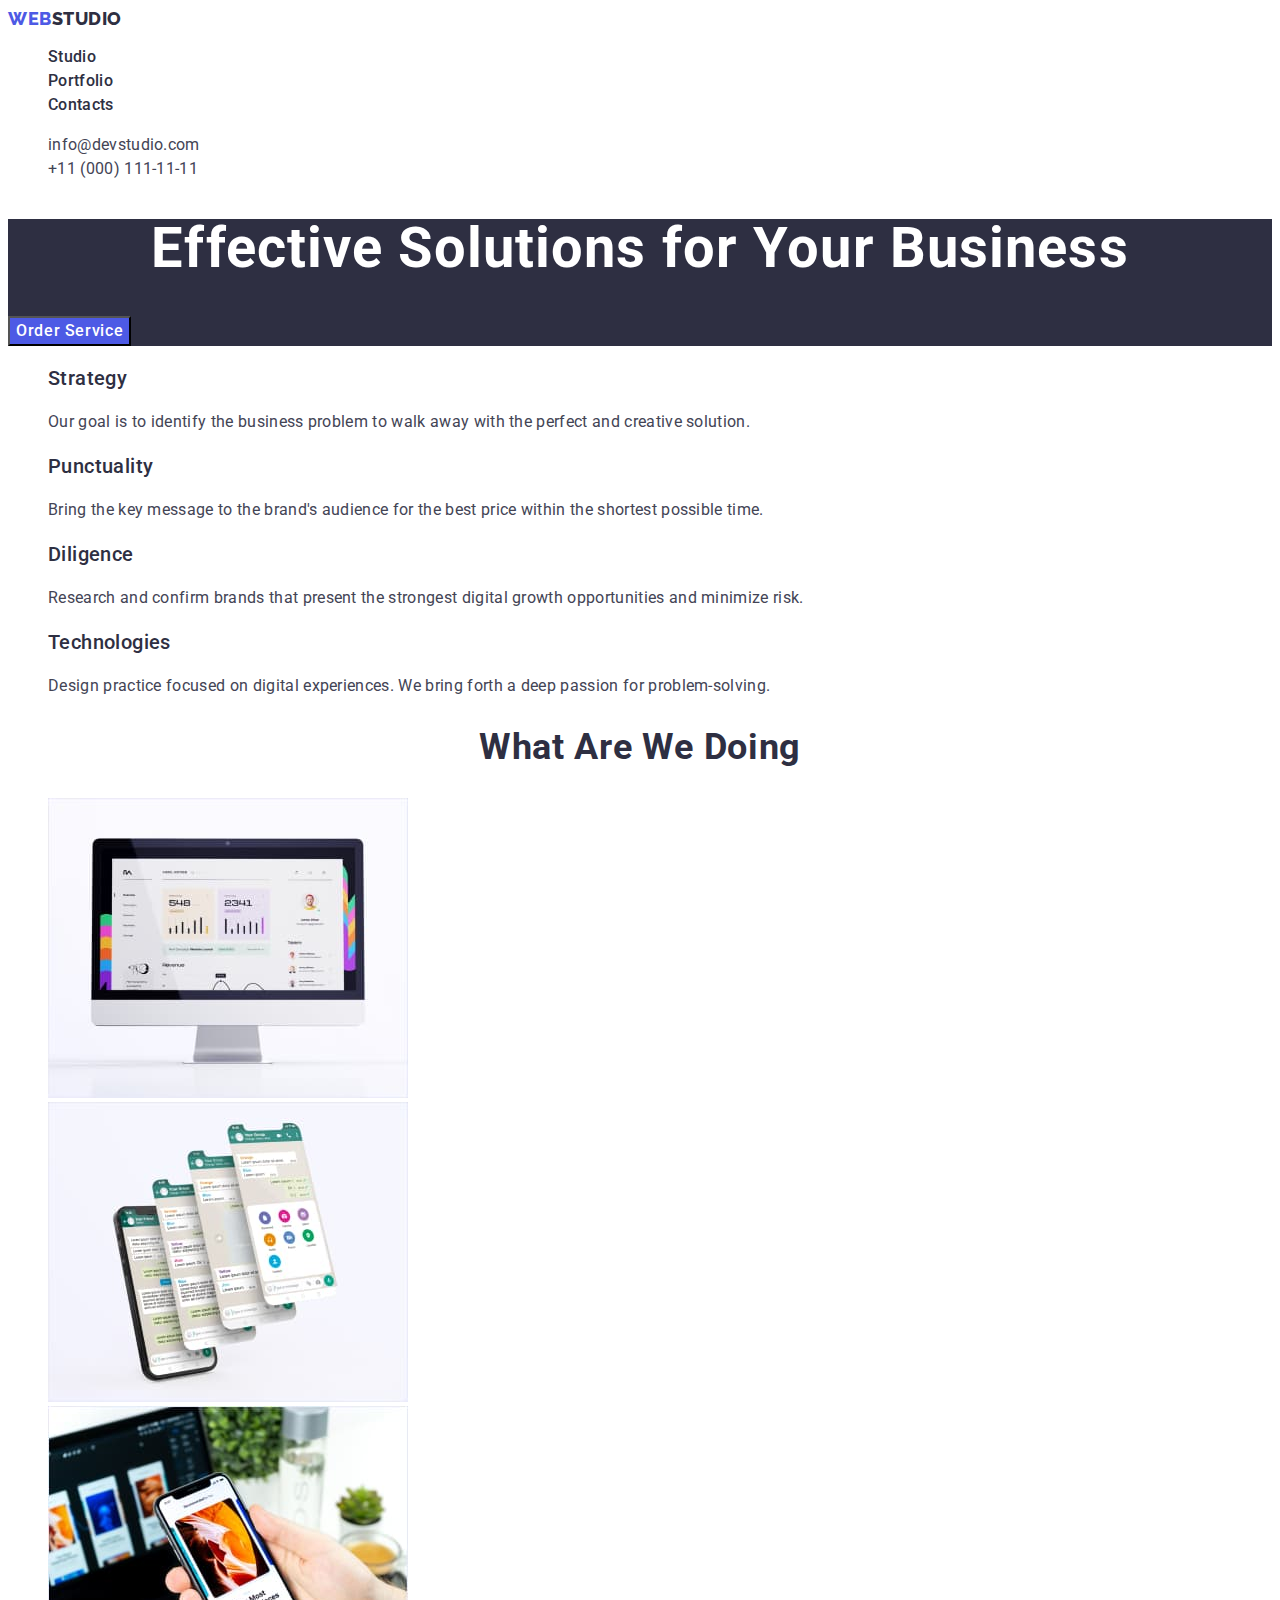
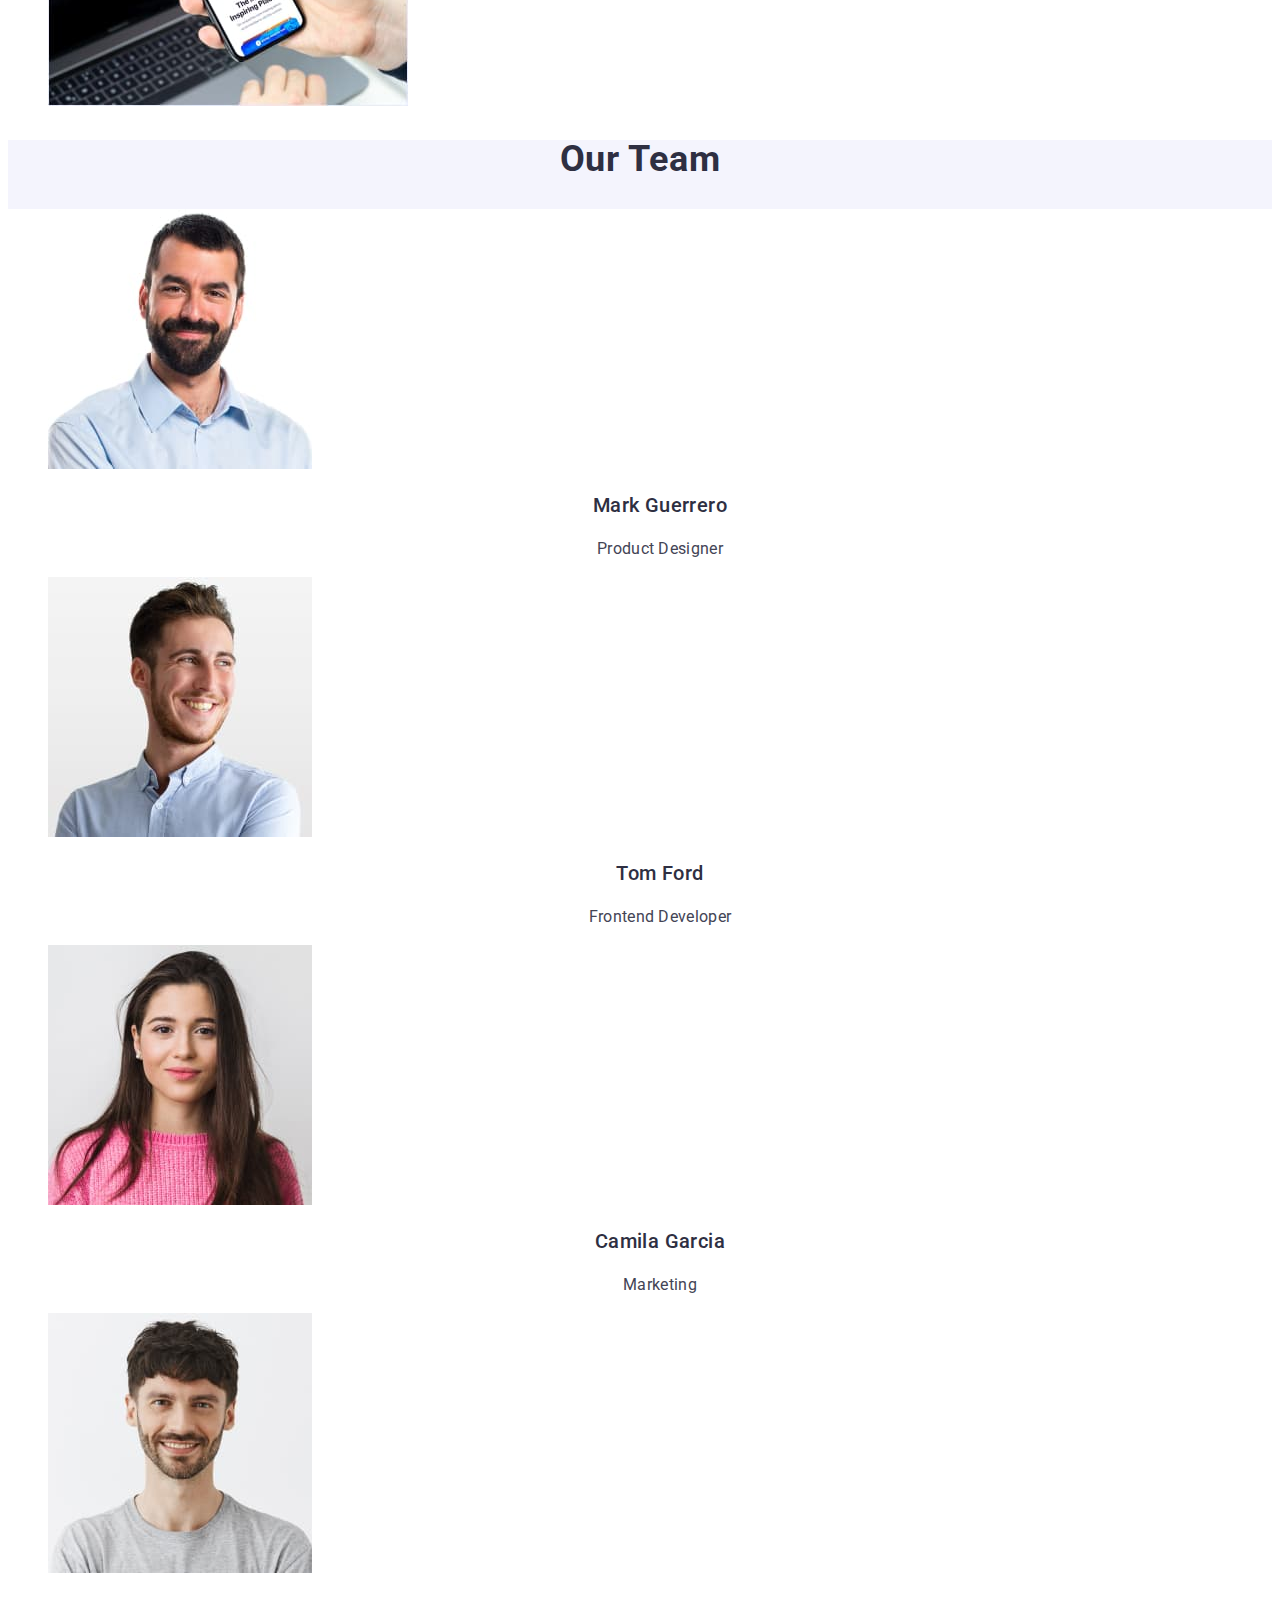
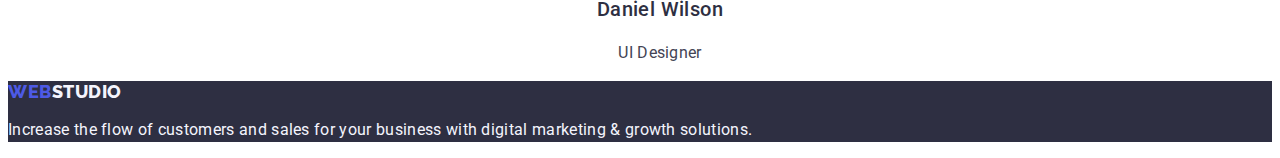
<file: index.html>
<!DOCTYPE html>
<html lang="en">
  <head>
    <meta charset="UTF-8" />
    <meta http-equiv="X-UA-Compatible" content="IE=edge" />
    <meta name="viewport" content="width=device-width, initial-scale=1.0" />
    <link rel="preconnect" href="https://fonts.googleapis.com" />
    <link rel="preconnect" href="https://fonts.gstatic.com" crossorigin />
    <link rel="preconnect" href="https://fonts.googleapis.com" />
    <link rel="preconnect" href="https://fonts.gstatic.com" crossorigin />
    <link rel="preconnect" href="https://fonts.googleapis.com" />
    <link rel="preconnect" href="https://fonts.gstatic.com" crossorigin />
    <link rel="preconnect" href="https://fonts.googleapis.com" />
    <link rel="preconnect" href="https://fonts.gstatic.com" crossorigin />
    <link rel="preconnect" href="https://fonts.googleapis.com" />
    <link rel="preconnect" href="https://fonts.gstatic.com" crossorigin />
    <link rel="preconnect" href="https://fonts.googleapis.com" />
    <link rel="preconnect" href="https://fonts.gstatic.com" crossorigin />
    <link
      href="https://fonts.googleapis.com/css2?family=Raleway:wght@800&amp;family=Roboto:wght@400;500;700;900&amp;display=swap"
      rel="stylesheet"
    />
    <title>Web studio</title>
    <link rel="stylesheet" href="./css/styles.css" />
  </head>

  <body>
    <header class="header">
      <nav class="header-navigation">
        <a class="header-logo link">Web<span>Studio</span></a>
        <ul class="header-menu-list list">
          <li class="header-menu-item">
            <a class="header-menu-link link" href="./index.html">Studio</a>
          </li>
          <li class="header-menu-item">
            <a class="header-menu-link link" href="./portfolio.html"
              >Portfolio</a
            >
          </li>
          <li class="header-menu-item">
            <a class="header-menu-link link" href="">Contacts</a>
          </li>
        </ul>
      </nav>
      <address class="header-adress">
        <ul class="header-contacts list">
          <li class="header-contacts-item">
            <a
              class="header-contacts-link link"
              href="mailto:info@devstudio.com"
              >info@devstudio.com</a
            >
          </li>
          <li class="header-contacts-item">
            <a class="header-contacts-link link" href="tel:+110001111111"
              >+11 (000) 111-11-11</a
            >
          </li>
        </ul>
      </address>
    </header>

    <main>
      <section class="hero">
        <h1 class="hero-title">Effective Solutions for Your Business</h1>
        <button class="hero-button" type="button">Order Service</button>
      </section>

      <section class="feature">
        <h2 hidden>Feature list</h2>
        <ul class="feature-list list">
          <li class="feature-list-item list">
            <h3 class="feature-list-title">Strategy</h3>
            <p class="feature-list-text">
              Our goal is to identify the business problem to walk away with the
              perfect and creative solution.
            </p>
          </li>
          <li class="feature-list-item">
            <h3 class="feature-list-title">Punctuality</h3>
            <p class="feature-list-text">
              Bring the key message to the brand's audience for the best price
              within the shortest possible time.
            </p>
          </li>
          <li class="feature-list-item">
            <h3 class="feature-list-title">Diligence</h3>
            <p class="feature-list-text">
              Research and confirm brands that present the strongest digital
              growth opportunities and minimize risk.
            </p>
          </li>
          <li class="feature-list-item">
            <h3 class="feature-list-title">Technologies</h3>
            <p class="feature-list-text">
              Design practice focused on digital experiences. We bring forth a
              deep passion for problem-solving.
            </p>
          </li>
        </ul>
      </section>

      <section class="products">
        <h2 class="products-title">What are we doing</h2>
        <ul class="products-list list">
          <li class="products-list-item">
            <img
              src="./images/img1.jpg"
              alt="PC-app"
              width="360"
              height="300"
            />
          </li>

          <li class="products-list-item">
            <img
              src="./images/img2.jpg"
              alt="Phone-app"
              width="360"
              height="300"
            />
          </li>
          <li class="products-list-item">
            <img
              src="./images/img3.jpg"
              alt="Mobile-app"
              width="360"
              height="300"
            />
          </li>
        </ul>
      </section>

      <section class="team">
        <h2 class="team-title">Our Team</h2>
        <ul class="team-title-list list">
          <li class="team-list-item">
            <img
              src="./images/imgdev1.jpg"
              alt="Mark-Guerrero"
              width="264"
              height="260"
            />
            <h3 class="team-list-name">Mark Guerrero</h3>
            <p class="team-list-prof">Product Designer</p>
          </li>
          <li class="team-list-item">
            <img
              src="./images/imgdev2.jpg"
              alt="Tom-Ford"
              width="264"
              height="260"
            />
            <h3 class="team-list-name">Tom Ford</h3>
            <p class="team-list-prof">Frontend Developer</p>
          </li>
          <li class="team-list-item">
            <img
              src="./images/imgdev3.jpg"
              alt="Camila-Garcia"
              width="264"
              height="260"
            />
            <h3 class="team-list-name">Camila Garcia</h3>
            <p class="team-list-prof">Marketing</p>
          </li>
          <li class="team-list-item">
            <img
              src="./images/imgdev4.jpg"
              alt="Daniel-Wilson"
              width="264"
              height="260"
            />
            <h3 class="team-list-name">Daniel Wilson</h3>
            <p class="team-list-prof">UI Designer</p>
          </li>
        </ul>
      </section>
    </main>

    <footer class="footer">
      <a class="footer-logo link">Web<span class="span-footer">Studio</span></a>
      <p class="footer-text">
        Increase the flow of customers and sales for your business with digital
        marketing & growth solutions.
      </p>
    </footer>
  </body>
</html>
</file>
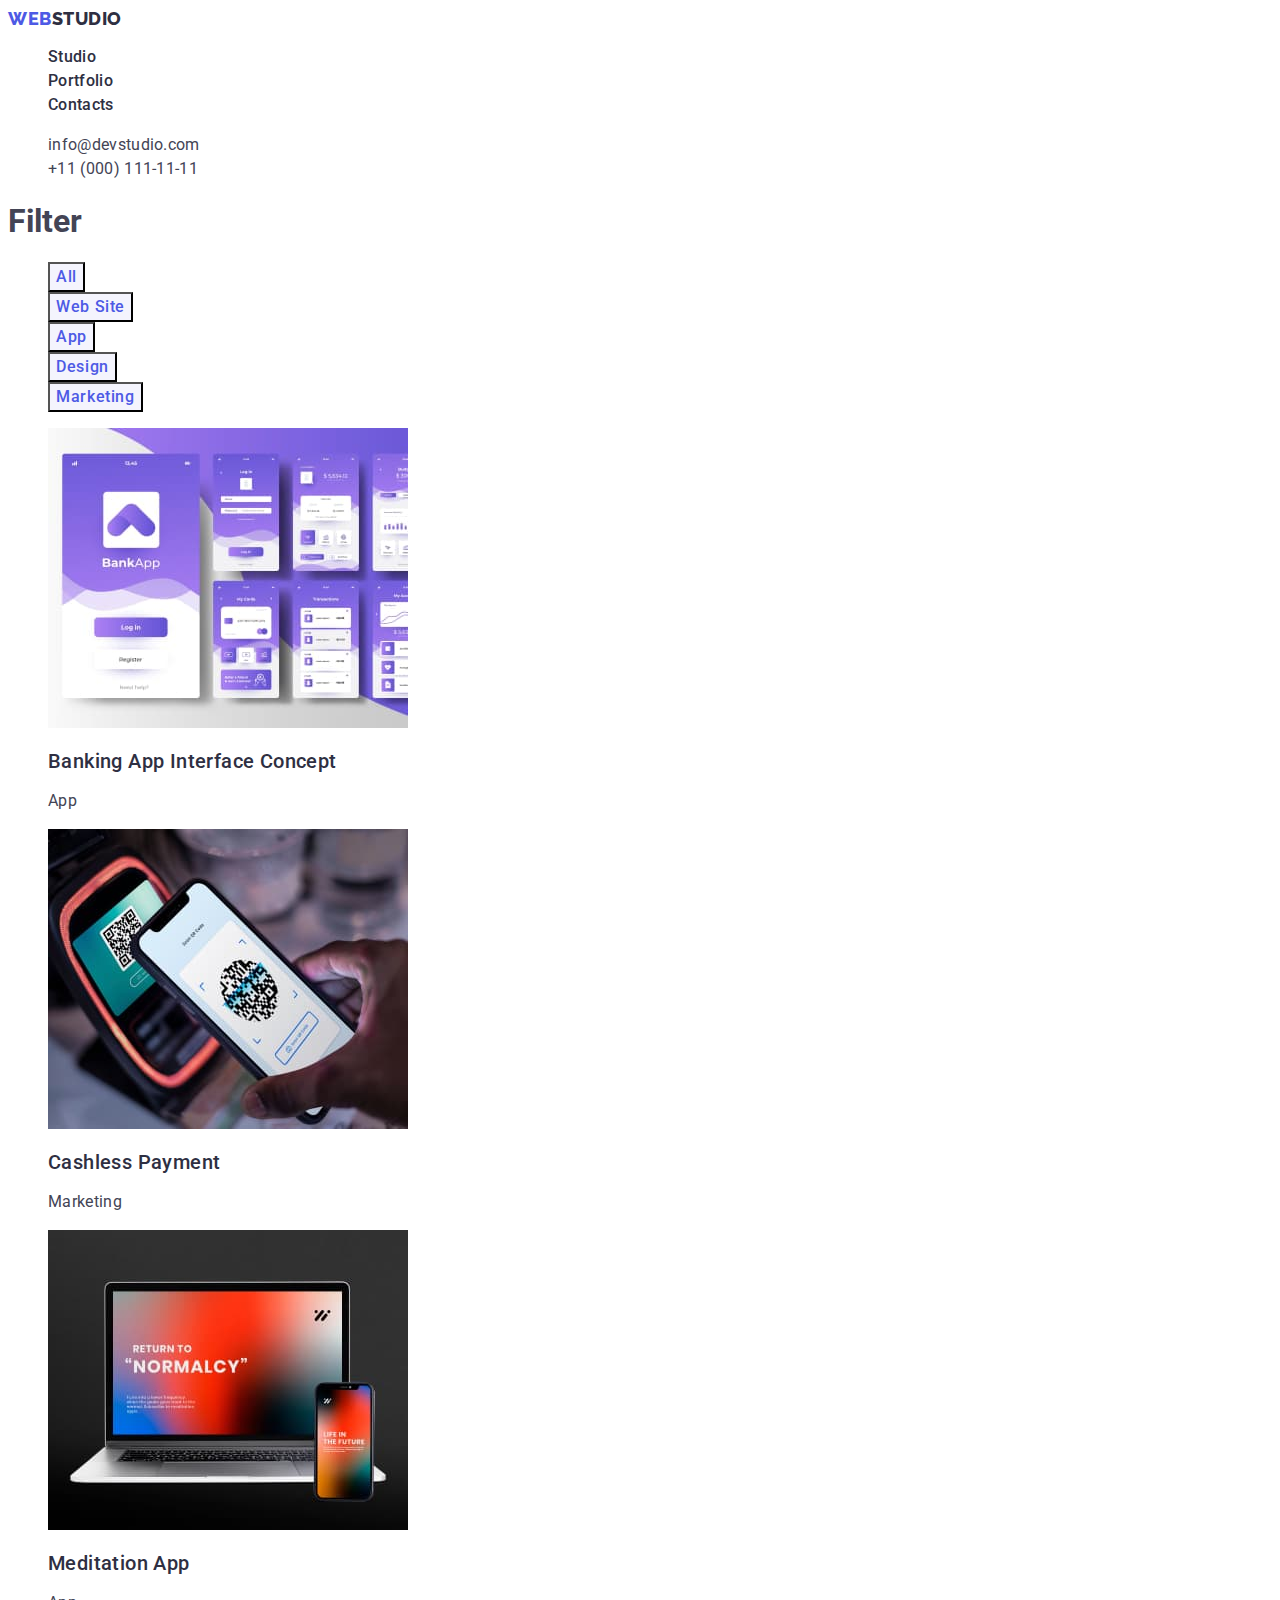
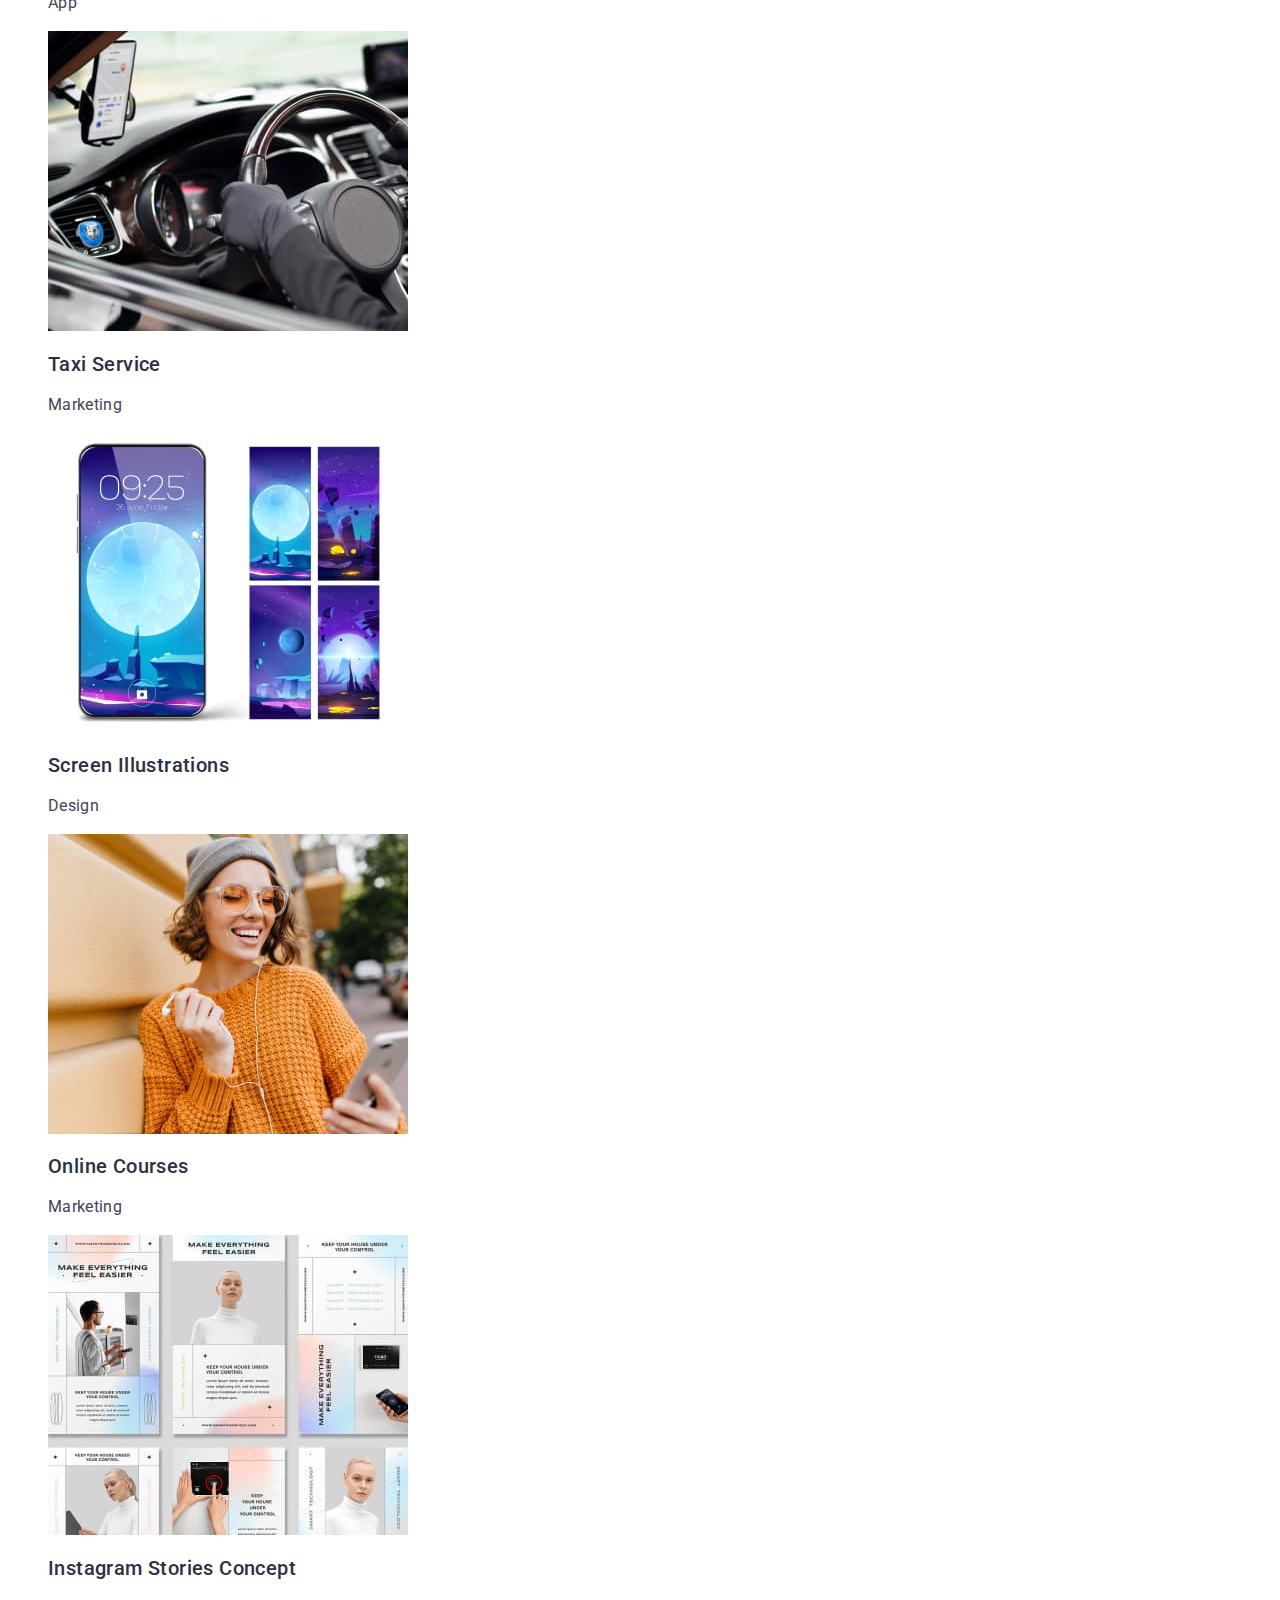
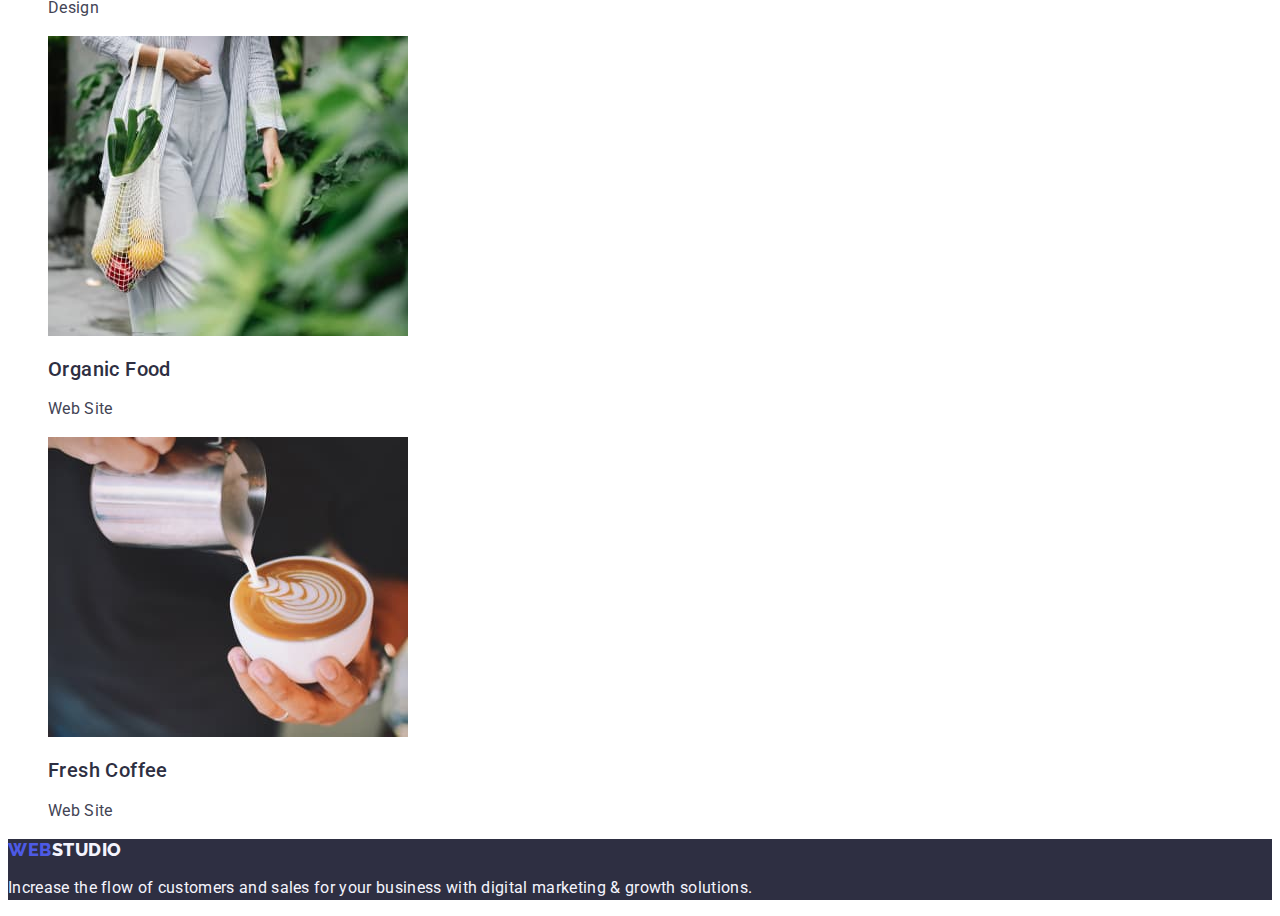
<file: portfolio.html>
<!DOCTYPE html>
<html lang="en">
  <head>
    <meta charset="UTF-8" />
    <meta http-equiv="X-UA-Compatible" content="IE=edge" />
    <meta name="viewport" content="width=device-width, initial-scale=1.0" />
    <link rel="preconnect" href="https://fonts.googleapis.com" />
    <link rel="preconnect" href="https://fonts.gstatic.com" crossorigin />
    <link rel="preconnect" href="https://fonts.googleapis.com" />
    <link rel="preconnect" href="https://fonts.gstatic.com" crossorigin />
    <link rel="preconnect" href="https://fonts.googleapis.com" />
    <link rel="preconnect" href="https://fonts.gstatic.com" crossorigin />
    <link rel="preconnect" href="https://fonts.googleapis.com" />
    <link rel="preconnect" href="https://fonts.gstatic.com" crossorigin />
    <link rel="preconnect" href="https://fonts.googleapis.com" />
    <link rel="preconnect" href="https://fonts.gstatic.com" crossorigin />
    <link rel="preconnect" href="https://fonts.googleapis.com" />
    <link rel="preconnect" href="https://fonts.gstatic.com" crossorigin />
    <link
      href="https://fonts.googleapis.com/css2?family=Raleway:wght@800&amp;family=Roboto:wght@400;500;700;900&amp;display=swap"
      rel="stylesheet"
    />
    <title>Web studio</title>
    <link rel="stylesheet" href="./css/styles.css" />
  </head>

  <body>
    <header class="header">
      <nav class="header-navigation">
        <a class="header-logo link"
          >Web<span class="span-header">Studio</span></a
        >
        <ul class="header-menu-list list">
          <li class="header-menu-item">
            <a class="header-menu-link link" href="./index.html">Studio</a>
          </li>
          <li class="header-menu-item">
            <a class="header-menu-link link" href="./portfolio.html"
              >Portfolio</a
            >
          </li>
          <li class="header-menu-item">
            <a class="header-menu-link link" href="">Contacts</a>
          </li>
        </ul>
      </nav>
      <address class="header-adress">
        <ul class="header-contacts list">
          <li class="header-contacts-item">
            <a
              class="header-contacts-link link"
              href="mailto:info@devstudio.com"
              >info@devstudio.com</a
            >
          </li>
          <li class="header-contacts-item">
            <a class="header-contacts-link link" href="tel:+110001111111"
              >+11 (000) 111-11-11</a
            >
          </li>
        </ul>
      </address>
    </header>

    <main>
      <section class="filter">
        <h1>Filter</h1>
        <ul class="filters-list list">
          <li class="filters-list-item">
            <button class="filters-button" type="button">All</button>
          </li>
          <li class="filters-list-item">
            <button class="filters-button" type="button">Web Site</button>
          </li>
          <li class="filters-list-item">
            <button class="filters-button" type="button">App</button>
          </li>
          <li class="filters-list-item">
            <button class="filters-button" type="button">Design</button>
          </li>
          <li class="filters-list-item">
            <button class="filters-button" type="button">Marketing</button>
          </li>
        </ul>

        <ul class="fcards-list list">
          <li class="fcards-list-item link">
            <a class="link" href="">
              <img src="./images/imgrow1.jpg" alt="Banking app" width="360" />
              <h2 class="fcards-tytle">Banking App Interface Concept</h2>
              <p class="fcards-text">App</p></a
            >
          </li>
          <li class="fcards-list-item link">
            <a class="link" href="">
              <img
                src="./images/imgrow2.jpg"
                alt="Cashless Payment"
                width="360"
              />
              <h2 class="fcards-tytle">Cashless Payment</h2>
              <p class="fcards-text">Marketing</p></a
            >
          </li>
          <li class="fcards-list-item link">
            <a class="link" href="">
              <img
                src="./images/imgrow3.jpg"
                alt="Meditation App"
                width="360"
              />
              <h2 class="fcards-tytle">Meditation App</h2>
              <p class="fcards-text">App</p></a
            >
          </li>
          <li class="fcards-list-item link">
            <a class="link" href="">
              <img src="./images/imgrow4.jpg" alt="Taxi Service" width="360" />
              <h2 class="fcards-tytle">Taxi Service</h2>
              <p class="fcards-text">Marketing</p></a
            >
          </li>
          <li class="fcards-list-item link">
            <a class="link" href="">
              <img
                src="./images/imgrow5.jpg"
                alt="Screen Illustrations"
                width="360"
              />
              <h2 class="fcards-tytle">Screen Illustrations</h2>
              <p class="fcards-text">Design</p></a
            >
          </li>
          <li class="fcards-list-item link">
            <a class="link" href="">
              <img
                src="./images/imgrow6.jpg"
                alt="Online Courses"
                width="360"
              />
              <h2 class="fcards-tytle">Online Courses</h2>
              <p class="fcards-text">Marketing</p></a
            >
          </li>
          <li class="fcards-list-item link">
            <a class="link" href="">
              <img
                src="./images/imgrow7.jpg"
                alt="Instagram Stories Concept"
                width="360"
              />
              <h2 class="fcards-tytle">Instagram Stories Concept</h2>
              <p class="fcards-text">Design</p></a
            >
          </li>
          <li class="fcards-list-item">
            <a class="link" href="">
              <img src="./images/imgrow8.jpg" alt="Organic Food" width="360" />
              <h2 class="fcards-tytle">Organic Food</h2>
              <p class="fcards-text">Web Site</p></a
            >
          </li>
          <li class="fcards-list-item link">
            <a class="link" href="">
              <img src="./images/imgrow9.jpg" alt="Fresh Coffee" width="360" />
              <h2 class="fcards-tytle">Fresh Coffee</h2>
              <p class="fcards-text">Web Site</p></a
            >
          </li>
        </ul>
      </section>
    </main>

    <footer class="footer">
      <a class="footer-logo link">Web<span class="span-footer">Studio</span></a>
      <p class="footer-text">
        Increase the flow of customers and sales for your business with digital
        marketing & growth solutions.
      </p>
    </footer>
  </body>
</html>
</file>
<file: css/styles.css>
:root {
  --title-color: #2e2f42;
  --main-text-color: #434455;
  --link-btm-color: #4d5ae5;
  --white-text-color: #ffffff;
  --footer-color-text: #f4f4fd;
}
.link {
  text-decoration: none;
  list-style-type: none;
}
.list {
  list-style: none;
}

body {
  font-family: "Raleway", sans-serif;
  font-family: "Roboto", sans-serif;
  color: var(--main-text-color);
  background-color: var(--white-text-color);
}

/*-------------HEADER------------*/
.header-logo link {
  text-decoration: none;
}

.header-logo span {
  font-family: "Raleway", sans-serif;
  font-style: normal;
  font-weight: 800;
  font-size: 18px;
  line-height: 1.17;
  letter-spacing: 0.03em;
  text-transform: uppercase;
  color: var(--title-color);
}
.header-logo {
  font-family: "Raleway", sans-serif;
  font-weight: 800;
  font-size: 18px;
  line-height: 1.17;
  letter-spacing: 0.03em;
  text-transform: uppercase;
  color: #4d5ae5;
}

.header-menu-item {
  font-weight: 500;
  font-size: 16px;
  line-height: 1.5;
  letter-spacing: 0.02em;
  color: #2e2f42;
}

.header-menu-link {
  font-weight: 500;
  font-size: 16px;
  line-height: 1.5;
  letter-spacing: 0.02em;
  color: var(--title-color);
}

.header-contacts-link {
  font-size: 16px;
  line-height: 1.5;
  letter-spacing: 0.02em;
  color: var(--main-text-color);
}

.header-menu-item:hover,
.header-menu-item:focus {
  color: #404bbf;
}

.header-menu-link:hover,
.header-menu-link:focus {
  color: #404bbf;
}

.header-contacts-link:hover,
.header-contacts-link:focus {
  color: #404bbf;
}

.header-adress {
  font-style: normal;
}
/*-------------HERO------------*/
.hero {
  background-color: var(--title-color);
}
.hero-title {
  font-weight: 700;
  font-size: 56px;
  line-height: 1.07;
  text-align: center;
  letter-spacing: 0.02em;
  color: var(--white-text-color);
}

.hero-button {
  font-family: inherit;
  font-weight: 500;
  font-size: 16px;
  line-height: 1.5;
  letter-spacing: 0.04em;
  color: var(--white-text-color);
  background-color: var(--link-btm-color);
  cursor: pointer;
}
.hero-button:hover,
.hero-button:focus {
  background-color: #404bbf;
}

/*-----------FUTURE------------*/
.feature-list-title {
  font-weight: 500;
  font-size: 20px;
  line-height: 1.2;
  letter-spacing: 0.02em;
  color: var(--title-color);
}

.feature-list-text {
  font-size: 16px;
  line-height: 1.5;
  letter-spacing: 0.02em;
  color: var(--main-text-color);
}

/*-------------PRODUCTS------------*/
.products-title {
  font-weight: 700;
  font-size: 36px;
  line-height: 1.11;
  text-align: center;
  letter-spacing: 0.02em;
  text-transform: capitalize;
  color: var(--title-color);
}

/*-----------TEAM------------*/
.team {
  background-color: #f4f4fd;
}

.team-list-item {
  background-color: #ffffff;
}

.team-title-list {
  background-color: #ffffff;
}

.team-title {
  font-weight: 700;
  font-size: 36px;
  line-height: 1.11;
  text-align: center;
  letter-spacing: 0.02em;
  text-transform: capitalize;
  color: var(--title-color);
}

.team-list-name {
  font-weight: 500;
  font-size: 20px;
  line-height: 1.2;
  text-align: center;
  letter-spacing: 0.02em;
  color: var(--title-color);
}
.team-list-prof {
  font-size: 16px;
  line-height: 1.5;
  text-align: center;
  letter-spacing: 0.02em;
  color: var(--main-text-color);
}

/*-------------FOOTER MAIN------------*/
.footer {
  background-color: var(--title-color);
}

.footer-logo {
  font-family: "Raleway", sans-serif;
  font-style: normal;
  font-weight: 800;
  font-size: 18px;
  line-height: 1.17;
  letter-spacing: 0.03em;
  text-transform: uppercase;
  color: var(--link-btm-color);
}

.span-footer {
  font-family: "Raleway";
  font-style: normal;
  font-weight: 800;
  font-size: 18px;
  line-height: 1.17;
  letter-spacing: 0.03em;
  text-transform: uppercase;
  color: #f4f4fd;
}

.footer-text {
  font-size: 16px;
  line-height: 1.5;
  letter-spacing: 0.02em;
  color: var(--footer-color-text);
}

/*---------PORTFOLIO------*/
.filters-button {
  font-family: "Roboto", sans-serif;
  font-weight: 500;
  font-size: 16px;
  line-height: 1.5;
  text-align: center;
  letter-spacing: 0.04em;
  color: var(--link-btm-color);
  background-color: var(--footer-color-text);
  cursor: pointer;
}

.filters-list-item:hover,
.filters-list-item:focus {
  color: #404bbf;
}

.filters-button:hover,
.filters-button:focus {
  color: var(--white-text-color);
}

.filters-button:hover,
.filters-button:focus {
  background-color: #404bbf;
}
.header-menu-link:hover {
  color: #404bbf;
}

/*-----------FILTER CARDS-----*/
.fcards-tytle {
  font-weight: 500;
  font-size: 20px;
  line-height: 1.2;
  letter-spacing: 0.02em;
  color: var(--title-color);
}

.fcards-text {
  font-size: 16px;
  line-height: 1.5;
  letter-spacing: 0.02em;
  color: var(--main-text-color);
}
</file>
